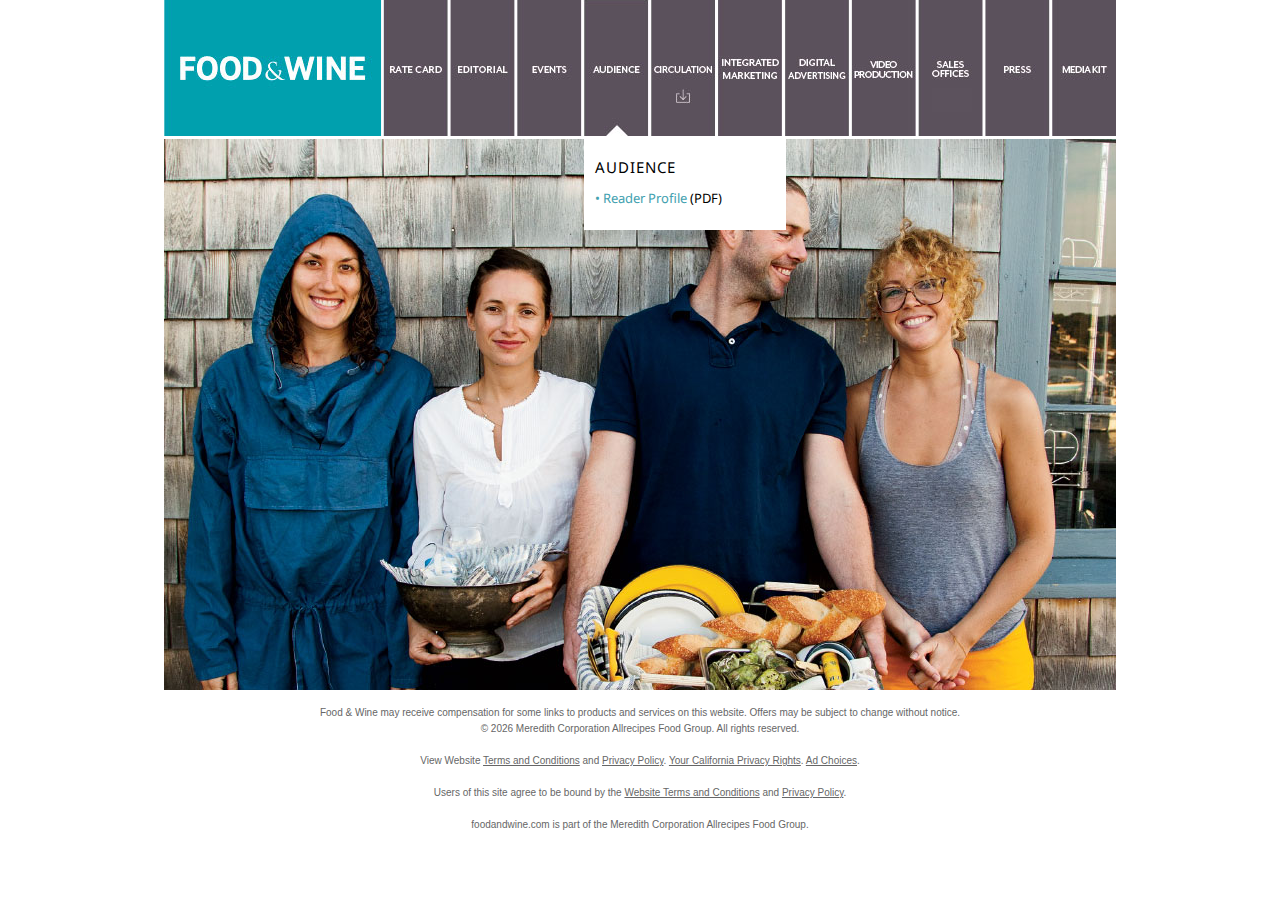
<file: audience.html>
<!doctype html>
<html>
<head>
<meta charset="UTF-8">
<title>Food & Wine Magazine Media Kit</title>
<link href="css/fwmediakit.css" rel="stylesheet" type="text/css">
<link rel="stylesheet" type="text/css" href="https://fonts.googleapis.com/css?family=Droid+Sans:400,700|Droid+Serif:400,400i,700">
</head>

<body>
<div id="container">
<div id="content">

<div id="topnav">
  <ul id="topnav">
    <li id="topnav-1"><a href="index.html" title="Home">Home</a></li>
    <li id="topnav-2"><a href="https://www.foodandwine.com/microsites/fwmediakit/downloads/fw-ratecard.pdf" title="Rate Card">Rate Card</a></li>
    <li id="topnav-3"><a href="editorial.html" title="Editorial">Editorial</a></li>
    <li id="topnav-4"><a href="events.html" title="Events">Events</a></li>
    <li id="topnav-5"><a href="audience.html" title="Audience" class="current">Audience</a></li>
    <li id="topnav-6"><a href="downloads/fw-circulation.pdf" title="Circulation" target="_blank">Circulation</a></li>
    <li id="topnav-7"><a href="integratedmarketing.html" title="Integrated Marketing">Integrated Marketing</a></li>
    <li id="topnav-8"><a href="digitaladvertising.html" title="Digital Advertising">Digital Advertising</a></li>
    <li id="topnav-9"><a href="videoproduction.html" title="Video Production">Video Production</a></li>
    <li id="topnav-10"><a href="contact.html" title="Sales Offices">Sales Offices</a></li>
    <li id="topnav-11"><a href="press.html" title="Press">Press</a></li>
    <li id="topnav-12"><a href="mediakit.html" title="Media Kit">Media Kit</a></li>
  </ul>
</div><!--/topnav-->

<div style="clear:both;"></div>

<div id="content-audience">
<div id="content-audience-box">
<p>AUDIENCE</p>
<!-- <a href="downloads/ipsos.pdf" target="_blank">&#8226; Affluent Survey</a> (PDF)<br> -->
<a href="downloads/mri-reader-profile.pdf" target="_blank">&#8226; Reader Profile</a> (PDF)<br>
</div><!--/content-audience-box-->
</div><!--/content-audience-->

<div id="footer" class="footer-tos">
<script language="javascript" type="text/javascript" src="footer.txt"></script>
</div><!--/footer-->

</div><!--/content-->
</div><!--/container-->

<!-- F&W GOOGLE ANALYTICS -->
<script>
  (function(i,s,o,g,r,a,m){i['GoogleAnalyticsObject']=r;i[r]=i[r]||function(){
  (i[r].q=i[r].q||[]).push(arguments)},i[r].l=1*new Date();a=s.createElement(o),
  m=s.getElementsByTagName(o)[0];a.async=1;a.src=g;m.parentNode.insertBefore(a,m)
  })(window,document,'script','//www.google-analytics.com/analytics.js','ga');

  ga('create', 'UA-3516775-2', 'foodandwine.com');
  ga('send', 'pageview');

</script>
<!-- F&W GOOGLE ANALYTICS -->

</body>
</html>
</file>
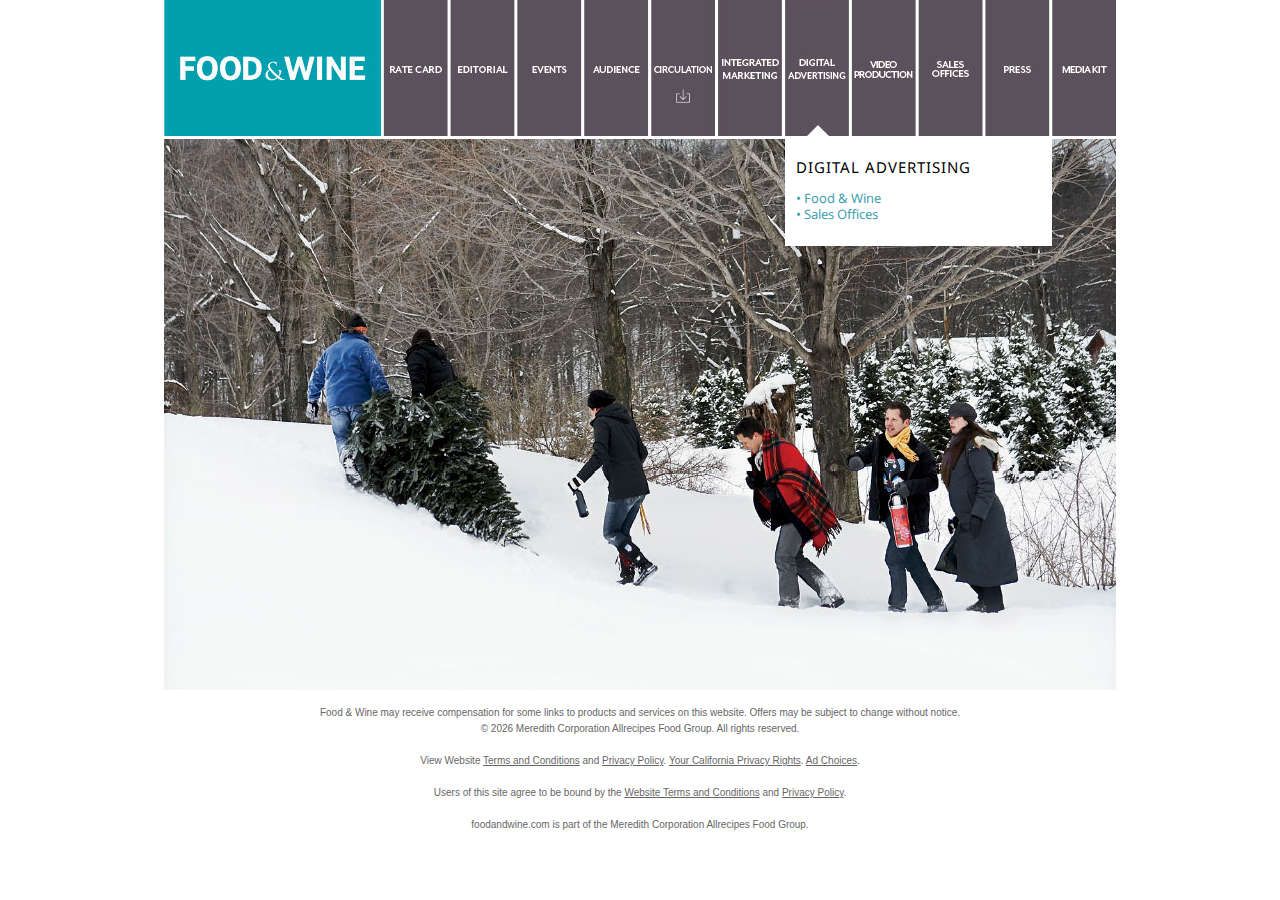
<file: digitaladvertising.html>
<!doctype html>
<html>
<head>
<meta charset="UTF-8">
<title>Food & Wine Magazine Media Kit</title>
<link href="css/fwmediakit.css" rel="stylesheet" type="text/css">
<link rel="stylesheet" type="text/css" href="https://fonts.googleapis.com/css?family=Droid+Sans:400,700|Droid+Serif:400,400i,700">
</head>

<body>
<div id="container">
<div id="content">

<div id="topnav">
  <ul id="topnav">
    <li id="topnav-1"><a href="index.html" title="Home">Home</a></li>
    <li id="topnav-2"><a href="https://www.foodandwine.com/microsites/fwmediakit/downloads/fw-ratecard.pdf" title="Rate Card">Rate Card</a></li>
    <li id="topnav-3"><a href="editorial.html" title="Editorial">Editorial</a></li>
    <li id="topnav-4"><a href="events.html" title="Events">Events</a></li>
    <li id="topnav-5"><a href="audience.html" title="Audience">Audience</a></li>
    <li id="topnav-6"><a href="downloads/fw-circulation.pdf" title="Circulation" target="_blank">Circulation</a></li>
    <li id="topnav-7"><a href="integratedmarketing.html" title="Integrated Marketing">Integrated Marketing</a></li>
    <li id="topnav-8"><a href="digitaladvertising.html" title="Digital Advertising" class="current">Digital Advertising</a></li>
    <li id="topnav-9"><a href="videoproduction.html" title="Video Production">Video Production</a></li>
    <li id="topnav-10"><a href="contact.html" title="Sales Offices">Sales Offices</a></li>
    <li id="topnav-11"><a href="press.html" title="Press">Press</a></li>
    <li id="topnav-12"><a href="mediakit.html" title="Media Kit">Media Kit</a></li>
  </ul>
</div><!--/topnav-->

<div style="clear:both;"></div>

<div id="content-digitaladvertising">
<div id="content-digitaladvertising-box">
<p>DIGITAL ADVERTISING</p>
<a href="http://www.foodandwine.com">&#8226; Food & Wine</a><br>
<a href="contact.html">&#8226; Sales Offices</a><br>
<!-- <a href="downloads/digital-fw.pdf" target="_blank">&#8226; FOOD & WINE Digital</a> (PDF)<br>
<a href="http://direct2time.timeinc.com/online/prop/amex/" target="_blank">&#8226; Digital Specs</a><br>
<a href="http://www.foodandwine.com/fwx" target="_blank">&#8226; FWx</a><br>
<a href="downloads/fwx.pdf" target="_blank">&#8226; FWx</a> (PDF)<br>
<a href="downloads/digital-editorial-newsletter-specs.pdf" target="_blank">&#8226; Editorial Newsletter Specs</a> (PDF)<br>
<a href="downloads/digital-dedicated-newsletter-specs.pdf" target="_blank">&#8226; Dedicated Newsletter Specs</a> (PDF)<br> -->
</div><!--/content-digitaladvertising-box-->
</div><!--/content-digitaladvertising-->

<div id="footer" class="footer-tos">
<script language="javascript" type="text/javascript" src="footer.txt"></script>
</div><!--/footer-->

</div><!--/content-->
</div><!--/container-->

<!-- F&W GOOGLE ANALYTICS -->
<script>
  (function(i,s,o,g,r,a,m){i['GoogleAnalyticsObject']=r;i[r]=i[r]||function(){
  (i[r].q=i[r].q||[]).push(arguments)},i[r].l=1*new Date();a=s.createElement(o),
  m=s.getElementsByTagName(o)[0];a.async=1;a.src=g;m.parentNode.insertBefore(a,m)
  })(window,document,'script','//www.google-analytics.com/analytics.js','ga');

  ga('create', 'UA-3516775-2', 'foodandwine.com');
  ga('send', 'pageview');

</script>
<!-- F&W GOOGLE ANALYTICS -->

</body>
</html>
</file>
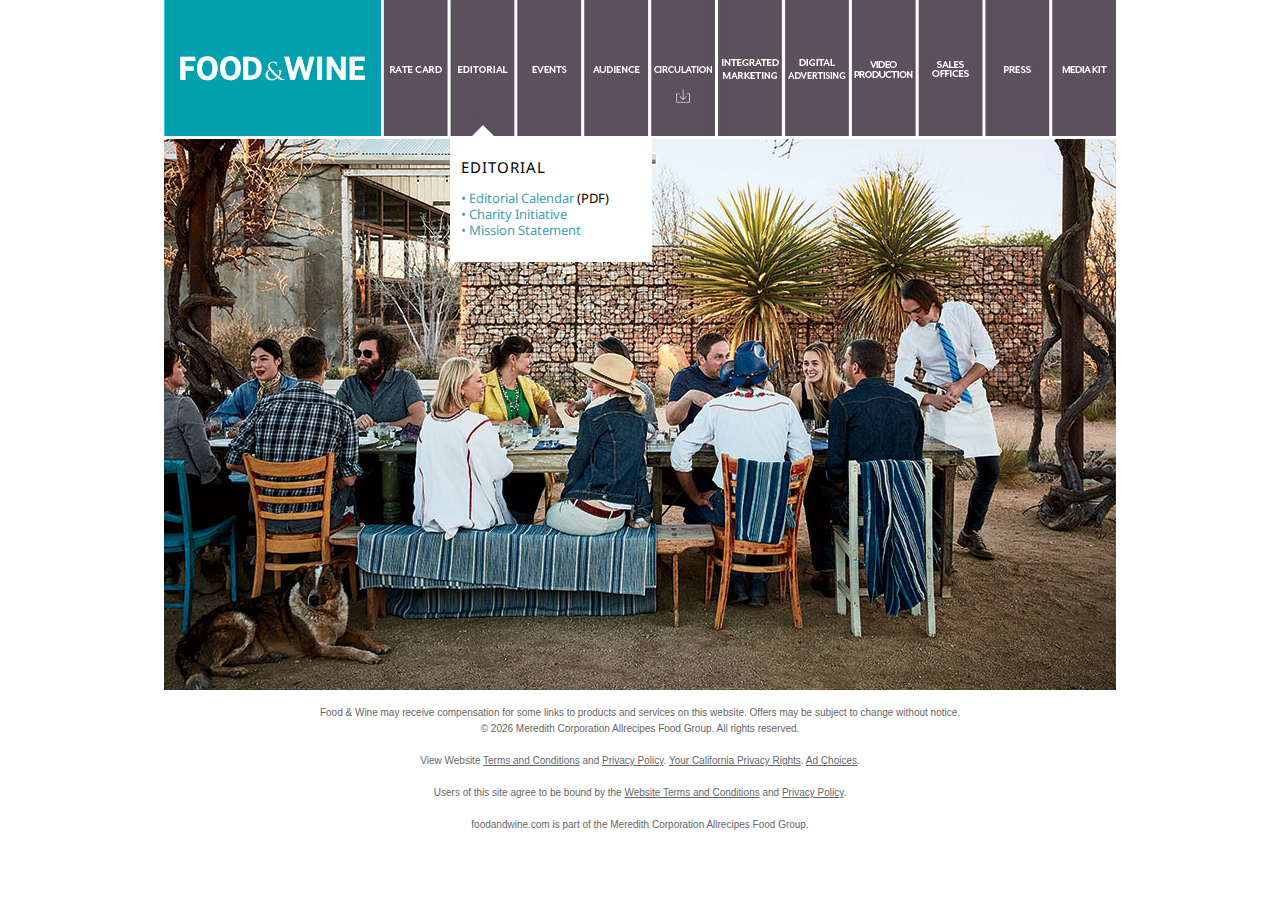
<file: editorial.html>
<!doctype html>
<html>
<head>
<meta charset="UTF-8">
<title>Food & Wine Magazine Media Kit</title>
<link href="css/fwmediakit.css" rel="stylesheet" type="text/css">
<link rel="stylesheet" type="text/css" href="https://fonts.googleapis.com/css?family=Droid+Sans:400,700|Droid+Serif:400,400i,700">
</head>

<body>
<div id="container">
<div id="content">

<div id="topnav">
  <ul id="topnav">
    <li id="topnav-1"><a href="index.html" title="Home">Home</a></li>
    <li id="topnav-2"><a href="https://www.foodandwine.com/microsites/fwmediakit/downloads/fw-ratecard.pdf" title="Rate Card">Rate Card</a></li>
    <li id="topnav-3"><a href="editorial.html" title="Editorial" class="current">Editorial</a></li>
    <li id="topnav-4"><a href="events.html" title="Events">Events</a></li>
    <li id="topnav-5"><a href="audience.html" title="Audience">Audience</a></li>
    <li id="topnav-6"><a href="downloads/fw-circulation.pdf" title="Circulation" target="_blank">Circulation</a></li>
    <li id="topnav-7"><a href="integratedmarketing.html" title="Integrated Marketing">Integrated Marketing</a></li>
    <li id="topnav-8"><a href="digitaladvertising.html" title="Digital Advertising">Digital Advertising</a></li>
    <li id="topnav-9"><a href="videoproduction.html" title="Video Production">Video Production</a></li>
    <li id="topnav-10"><a href="contact.html" title="Sales Offices">Sales Offices</a></li>
    <li id="topnav-11"><a href="press.html" title="Press">Press</a></li>
    <li id="topnav-12"><a href="mediakit.html" title="Media Kit">Media Kit</a></li>
  </ul>
</div><!--/topnav-->

<div style="clear:both;"></div>

<div id="content-editorial">
<div id="content-editorial-box" class="editorial">
<p>EDITORIAL</p>
<a href="downloads/editorial-calendar.pdf" target="_blank">&#8226; Editorial Calendar</a> (PDF)<br>
<!--<a href="downloads/editorial-profile.pdf" target="_blank">&#8226; Editorial Profile</a> (PDF)<br>-->
<a href="http://www.foodandwine.com/promo/events/aspen-classic/classic-charity" target="_blank">&#8226; Charity Initiative</a><br>
<a href="index.html">&#8226; Mission Statement</a><br>
</div><!--/content-editorial-box-->
</div><!--/content-editorial-->

<div id="footer" class="footer-tos">
<script language="javascript" type="text/javascript" src="footer.txt"></script>
</div><!--/footer-->

</div><!--/content-->
</div><!--/container-->

<!-- F&W GOOGLE ANALYTICS -->
<script>
  (function(i,s,o,g,r,a,m){i['GoogleAnalyticsObject']=r;i[r]=i[r]||function(){
  (i[r].q=i[r].q||[]).push(arguments)},i[r].l=1*new Date();a=s.createElement(o),
  m=s.getElementsByTagName(o)[0];a.async=1;a.src=g;m.parentNode.insertBefore(a,m)
  })(window,document,'script','//www.google-analytics.com/analytics.js','ga');

  ga('create', 'UA-3516775-2', 'foodandwine.com');
  ga('send', 'pageview');

</script>
<!-- F&W GOOGLE ANALYTICS -->

</body>
</html>
</file>
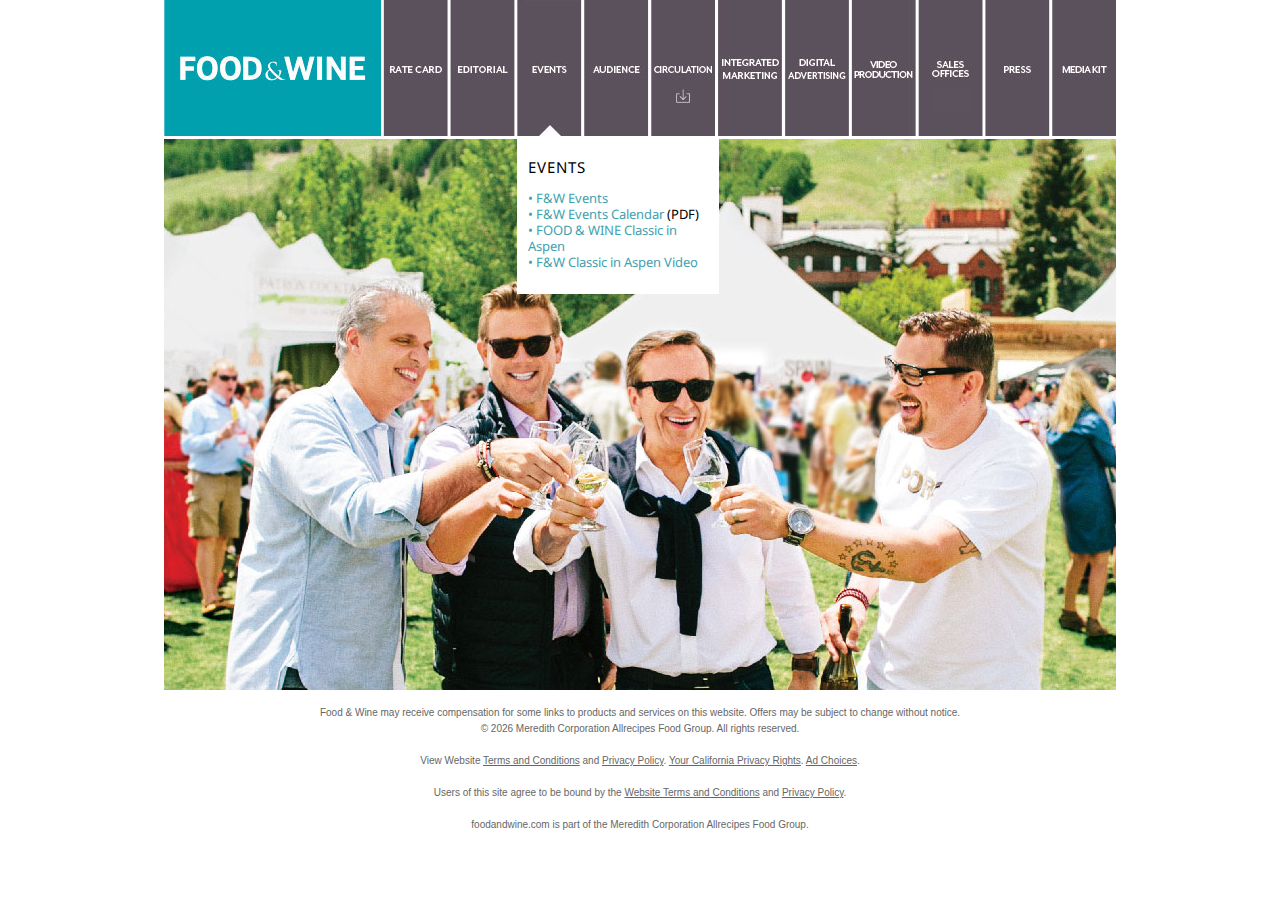
<file: events.html>
<!doctype html>
<html>
<head>
<meta charset="UTF-8">
<title>Food & Wine Magazine Media Kit</title>
<link href="css/fwmediakit.css" rel="stylesheet" type="text/css">
<link rel="stylesheet" type="text/css" href="https://fonts.googleapis.com/css?family=Droid+Sans:400,700|Droid+Serif:400,400i,700">
</head>

<body>
<div id="container">
<div id="content">

<div id="topnav">
  <ul id="topnav">
    <li id="topnav-1"><a href="index.html" title="Home">Home</a></li>
    <li id="topnav-2"><a href="https://www.foodandwine.com/microsites/fwmediakit/downloads/fw-ratecard.pdf" title="Rate Card">Rate Card</a></li>
    <li id="topnav-3"><a href="editorial.html" title="Editorial">Editorial</a></li>
    <li id="topnav-4"><a href="events.html" title="Events" class="current">Events</a></li>
    <li id="topnav-5"><a href="audience.html" title="Audience">Audience</a></li>
    <li id="topnav-6"><a href="downloads/fw-circulation.pdf" title="Circulation" target="_blank">Circulation</a></li>
    <li id="topnav-7"><a href="integratedmarketing.html" title="Integrated Marketing">Integrated Marketing</a></li>
    <li id="topnav-8"><a href="digitaladvertising.html" title="Digital Advertising">Digital Advertising</a></li>
    <li id="topnav-9"><a href="videoproduction.html" title="Video Production">Video Production</a></li>
    <li id="topnav-10"><a href="contact.html" title="Sales Offices">Sales Offices</a></li>
    <li id="topnav-11"><a href="press.html" title="Press">Press</a></li>
    <li id="topnav-12"><a href="mediakit.html" title="Media Kit">Media Kit</a></li>
  </ul>
</div><!--/topnav-->

<div style="clear:both;"></div>

<div id="content-events">
<div id="content-events-box">
<p>EVENTS</p>
<a href="http://www.foodandwine.com/promo/events" target="_blank">&#8226; F&W Events</a><br>
<a href="downloads/events-calendar.pdf" target="_blank">&#8226; F&W Events Calendar</a> (PDF)<br>
<a href="http://www.foodandwine.com/classic" target="_blank">&#8226; FOOD & WINE Classic in Aspen</a><br>
<a href="https://www.youtube.com/watch?v=dRG6ZavVngQ&feature=youtu.be" target="_blank">&#8226; F&amp;W Classic in Aspen Video</a><br>
</div><!--/content-events-box-->
</div><!--/content-events-->

<div id="footer" class="footer-tos">
<script language="javascript" type="text/javascript" src="footer.txt"></script>
</div><!--/footer-->

</div><!--/content-->
</div><!--/container-->

<!-- F&W GOOGLE ANALYTICS -->
<script>
  (function(i,s,o,g,r,a,m){i['GoogleAnalyticsObject']=r;i[r]=i[r]||function(){
  (i[r].q=i[r].q||[]).push(arguments)},i[r].l=1*new Date();a=s.createElement(o),
  m=s.getElementsByTagName(o)[0];a.async=1;a.src=g;m.parentNode.insertBefore(a,m)
  })(window,document,'script','//www.google-analytics.com/analytics.js','ga');

  ga('create', 'UA-3516775-2', 'foodandwine.com');
  ga('send', 'pageview');

</script>
<!-- F&W GOOGLE ANALYTICS -->

</body>
</html>
</file>
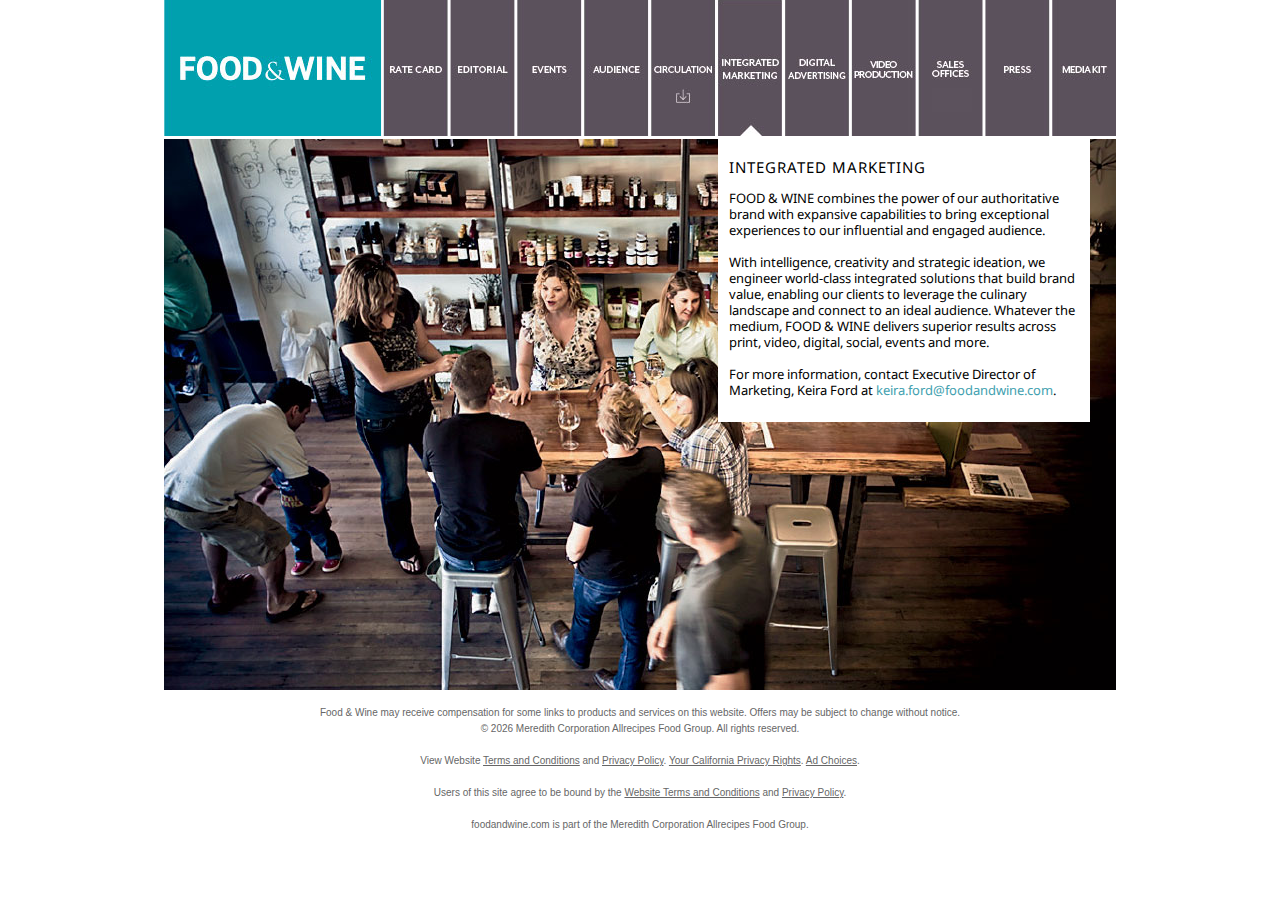
<file: integratedmarketing.html>
<!doctype html>
<html>
<head>
<meta charset="UTF-8">
<title>Food & Wine Magazine Media Kit</title>
<link href="css/fwmediakit.css" rel="stylesheet" type="text/css">
<link rel="stylesheet" type="text/css" href="https://fonts.googleapis.com/css?family=Droid+Sans:400,700|Droid+Serif:400,400i,700">
</head>

<body>
<div id="container">
<div id="content">

<div id="topnav">
  <ul id="topnav">
    <li id="topnav-1"><a href="index.html" title="Home">Home</a></li>
    <li id="topnav-2"><a href="https://www.foodandwine.com/microsites/fwmediakit/downloads/fw-ratecard.pdf" title="Rate Card">Rate Card</a></li>
    <li id="topnav-3"><a href="editorial.html" title="Editorial">Editorial</a></li>
    <li id="topnav-4"><a href="events.html" title="Events">Events</a></li>
    <li id="topnav-5"><a href="audience.html" title="Audience">Audience</a></li>
    <li id="topnav-6"><a href="downloads/fw-circulation.pdf" title="Circulation" target="_blank">Circulation</a></li>
    <li id="topnav-7"><a href="integratedmarketing.html" title="Integrated Marketing" class="current">Integrated Marketing</a></li>
    <li id="topnav-8"><a href="digitaladvertising.html" title="Digital Advertising">Digital Advertising</a></li>
    <li id="topnav-9"><a href="videoproduction.html" title="Video Production">Video Production</a></li>
    <li id="topnav-10"><a href="contact.html" title="Sales Offices">Sales Offices</a></li>
    <li id="topnav-11"><a href="press.html" title="Press">Press</a></li>
    <li id="topnav-12"><a href="mediakit.html" title="Media Kit">Media Kit</a></li>
  </ul>
</div><!--/topnav-->

<div style="clear:both;"></div>

<div id="content-integratedmarketing">
<div id="content-integratedmarketing-box">
<p>INTEGRATED MARKETING</p>
FOOD & WINE combines the power of our authoritative brand with expansive capabilities to bring exceptional experiences to our influential and engaged audience.
<br><br>
With intelligence, creativity and strategic ideation, we engineer world-class integrated solutions that build brand value, enabling our clients to leverage the culinary landscape and connect to an ideal audience. Whatever the medium, FOOD & WINE delivers superior results across print, video, digital, social, events and more.
<br><br>
For more information, contact Executive Director of Marketing, Keira Ford at <a href="mailto:keira.ford@foodandwine.com" target="_blank">keira.ford@foodandwine.com</a>. </div><!--/content-integratedmarketing-box-->
</div><!--/content-integratedmarketing-->

<div id="footer" class="footer-tos">
<script language="javascript" type="text/javascript" src="footer.txt"></script>
</div><!--/footer-->

</div><!--/content-->
</div><!--/container-->

<!-- F&W GOOGLE ANALYTICS -->
<script>
  (function(i,s,o,g,r,a,m){i['GoogleAnalyticsObject']=r;i[r]=i[r]||function(){
  (i[r].q=i[r].q||[]).push(arguments)},i[r].l=1*new Date();a=s.createElement(o),
  m=s.getElementsByTagName(o)[0];a.async=1;a.src=g;m.parentNode.insertBefore(a,m)
  })(window,document,'script','//www.google-analytics.com/analytics.js','ga');

  ga('create', 'UA-3516775-2', 'foodandwine.com');
  ga('send', 'pageview');

</script>
<!-- F&W GOOGLE ANALYTICS -->

</body>
</html>
</file>
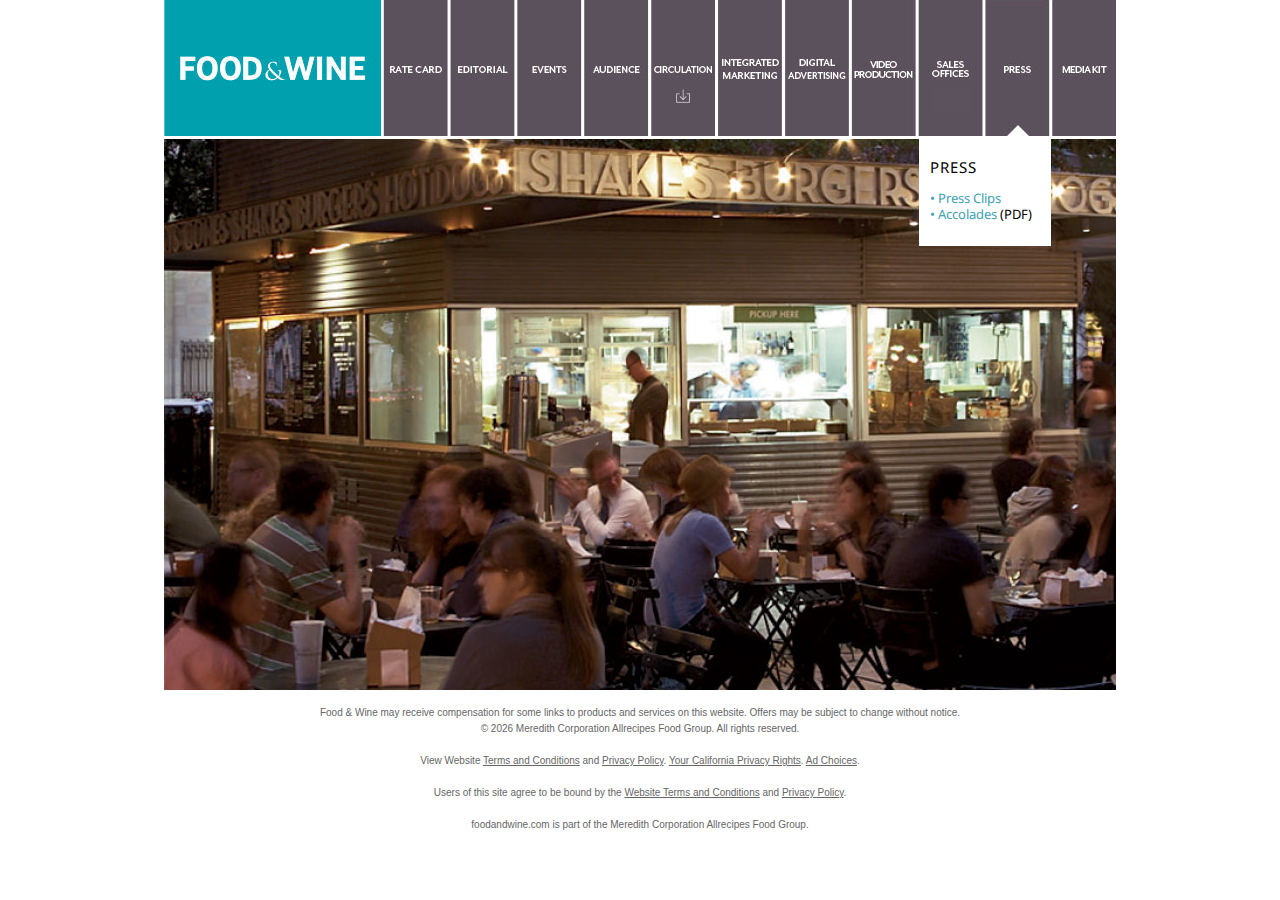
<file: press.html>
<!doctype html>
<html>
<head>
<meta charset="UTF-8">
<title>Food & Wine Magazine Media Kit</title>
<link href="css/fwmediakit.css" rel="stylesheet" type="text/css">
<link rel="stylesheet" type="text/css" href="https://fonts.googleapis.com/css?family=Droid+Sans:400,700|Droid+Serif:400,400i,700">
</head>

<body>
<div id="container">
<div id="content">

<div id="topnav">
  <ul id="topnav">
    <li id="topnav-1"><a href="index.html" title="Home">Home</a></li>
    <li id="topnav-2"><a href="https://www.foodandwine.com/microsites/fwmediakit/downloads/fw-ratecard.pdf" title="Rate Card">Rate Card</a></li>
    <li id="topnav-3"><a href="editorial.html" title="Editorial">Editorial</a></li>
    <li id="topnav-4"><a href="events.html" title="Events">Events</a></li>
    <li id="topnav-5"><a href="audience.html" title="Audience">Audience</a></li>
    <li id="topnav-6"><a href="downloads/fw-circulation.pdf" title="Circulation" target="_blank">Circulation</a></li>
    <li id="topnav-7"><a href="integratedmarketing.html" title="Integrated Marketing">Integrated Marketing</a></li>
    <li id="topnav-8"><a href="digitaladvertising.html" title="Digital Advertising">Digital Advertising</a></li>
    <li id="topnav-9"><a href="videoproduction.html" title="Video Production">Video Production</a></li>
    <li id="topnav-10"><a href="contact.html" title="Sales Offices">Sales Offices</a></li>
    <li id="topnav-11"><a href="press.html" title="Press" class="current">Press</a></li>
    <li id="topnav-12"><a href="mediakit.html" title="Media Kit">Media Kit</a></li>
  </ul>
</div><!--/topnav-->

<div style="clear:both;"></div>

<div id="content-press">
<div id="content-press-box">
<p>PRESS</p>
<a href="pressclips.html">&#8226; Press Clips</a><br>
<a href="downloads/press-accolades.pdf" target="_blank">&#8226; Accolades</a> (PDF)<br>
</div><!--/content-press-box-->
</div><!--/content-press-->

<div id="footer" class="footer-tos">
<script language="javascript" type="text/javascript" src="footer.txt"></script>
</div><!--/footer-->

</div><!--/content-->
</div><!--/container-->

<!-- F&W GOOGLE ANALYTICS -->
<script>
  (function(i,s,o,g,r,a,m){i['GoogleAnalyticsObject']=r;i[r]=i[r]||function(){
  (i[r].q=i[r].q||[]).push(arguments)},i[r].l=1*new Date();a=s.createElement(o),
  m=s.getElementsByTagName(o)[0];a.async=1;a.src=g;m.parentNode.insertBefore(a,m)
  })(window,document,'script','//www.google-analytics.com/analytics.js','ga');

  ga('create', 'UA-3516775-2', 'foodandwine.com');
  ga('send', 'pageview');

</script>
<!-- F&W GOOGLE ANALYTICS -->

</body>
</html>
</file>
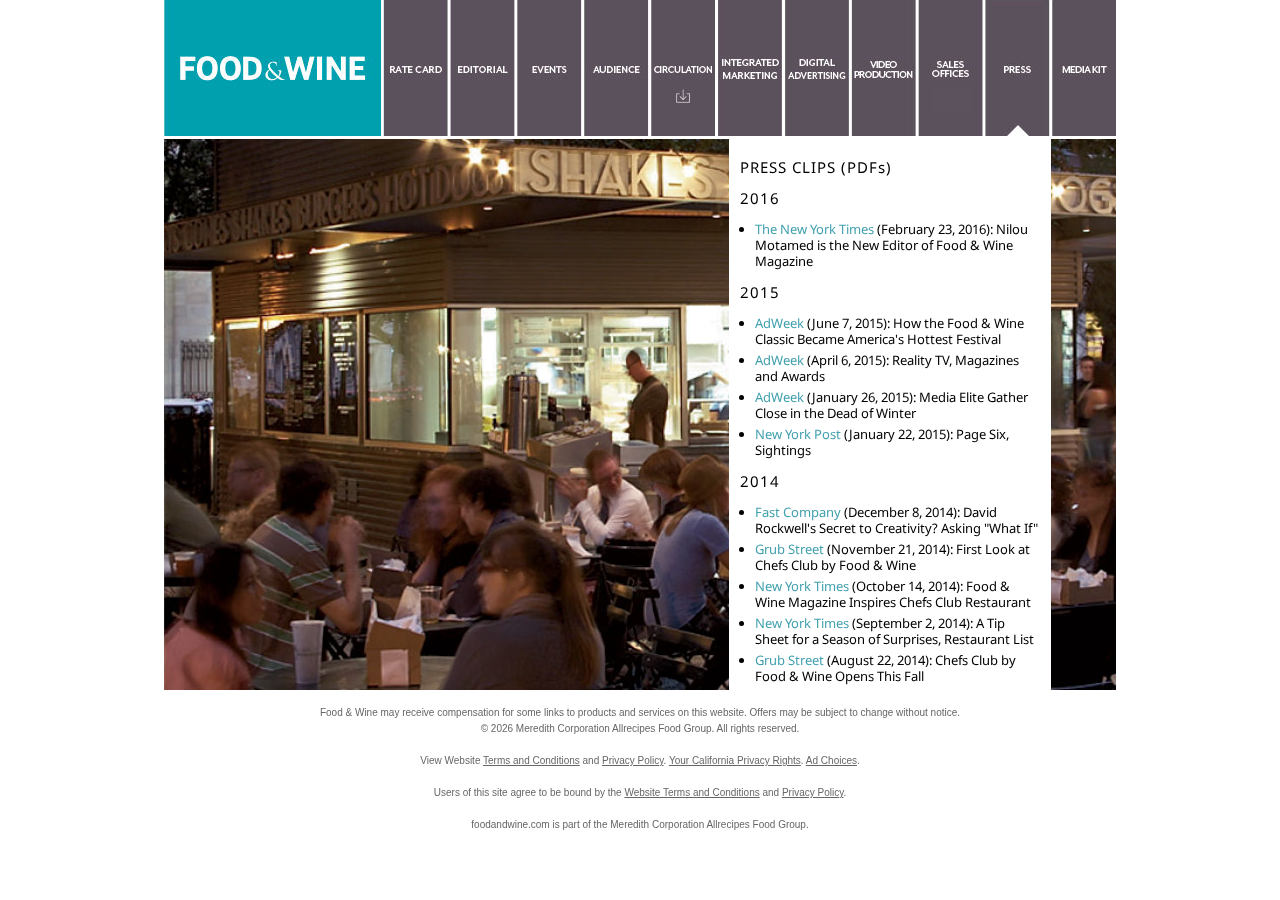
<file: pressclips.html>
<!doctype html>
<html>
<head>
<meta charset="UTF-8">
<title>Food & Wine Magazine Media Kit</title>
<link href="css/fwmediakit.css" rel="stylesheet" type="text/css">
<link rel="stylesheet" type="text/css" href="https://fonts.googleapis.com/css?family=Droid+Sans:400,700|Droid+Serif:400,400i,700">
</head>

<body>
<div id="container">
<div id="content">

<div id="topnav">
  <ul id="topnav">
    <li id="topnav-1"><a href="index.html" title="Home">Home</a></li>
    <li id="topnav-2"><a href="https://www.foodandwine.com/microsites/fwmediakit/downloads/fw-ratecard.pdf" title="Rate Card">Rate Card</a></li>
    <li id="topnav-3"><a href="editorial.html" title="Editorial">Editorial</a></li>
    <li id="topnav-4"><a href="events.html" title="Events">Events</a></li>
    <li id="topnav-5"><a href="audience.html" title="Audience">Audience</a></li>
    <li id="topnav-6"><a href="downloads/fw-circulation.pdf" title="Circulation" target="_blank">Circulation</a></li>
    <li id="topnav-7"><a href="integratedmarketing.html" title="Integrated Marketing">Integrated Marketing</a></li>
    <li id="topnav-8"><a href="digitaladvertising.html" title="Digital Advertising">Digital Advertising</a></li>
    <li id="topnav-9"><a href="videoproduction.html" title="Video Production">Video Production</a></li>
    <li id="topnav-10"><a href="contact.html" title="Sales Offices">Sales Offices</a></li>
    <li id="topnav-11"><a href="press.html" title="Press" class="current">Press</a></li>
    <li id="topnav-12"><a href="mediakit.html" title="Media Kit">Media Kit</a></li>
  </ul>
</div><!--/topnav-->

<div style="clear:both;"></div>

<div id="content-pressclips">
<div id="content-pressclips-box">
  <p>PRESS CLIPS (PDFs)</p>

  <p>2016</p>
  <ul>
    <li><a href="downloads/pressclips/nyt2016.pdf" target="_blank">The New York Times</a> (February 23, 2016): Nilou Motamed is the New Editor of Food &amp; Wine Magazine</li>
  </ul>
  <p>2015</p>
  <ul>
    <li><a href="downloads/pressclips/adweek_06.07.15.pdf" target="_blank">AdWeek</a> (June 7, 2015): How the Food & Wine Classic Became America's Hottest Festival</li>
    <li><a href="downloads/pressclips/adweek_04.06.15.pdf" target="_blank">AdWeek</a> (April 6, 2015): Reality TV, Magazines and Awards</li>
    <li><a href="downloads/pressclips/adweek_01.26.15.pdf" target="_blank">AdWeek</a> (January 26, 2015): Media Elite Gather Close in the Dead of Winter</li>
    <li><a href="downloads/pressclips/NYP_01.22.15.pdf" target="_blank">New York Post</a> (January 22, 2015): Page Six, Sightings</li>
  </ul>

  <p>2014</p>
  <ul>
    <li><a href="downloads/pressclips/fc_12.08.14.pdf" target="_blank">Fast Company</a> (December 8, 2014): David Rockwell's Secret to Creativity? Asking "What If"</li>
    <li><a href="downloads/pressclips/grub-street-2014-11-21.pdf" target="_blank">Grub Street</a> (November 21, 2014): First Look at Chefs Club by Food & Wine</li>
    <li><a href="downloads/pressclips/NYT_10.14.14.pdf" target="_blank">New York Times</a> (October 14, 2014): Food & Wine Magazine Inspires Chefs Club Restaurant</li>
    <li><a href="downloads/pressclips/NYT_09.02.14.pdf" target="_blank">New York Times</a> (September 2, 2014): A Tip Sheet for a Season of Surprises, Restaurant List</li>
    <li><a href="downloads/pressclips/Grub-Street-2014-08-22.pdf" target="_blank">Grub Street</a> (August 22, 2014): Chefs Club by Food & Wine Opens This Fall</li>
    <li><a href="http://www.minonline.com/frontlines/businesscasual/Food-and-Wine-Classic-2014_24415.html" target="_blank">Min</a> (July 21, 2014): Food & Wine Classic 2014</li>
    <li><a href="downloads/pressclips/Adweek_July13.pdf" target="_blank">AdWeek</a> (July 13, 2014): Food & Wine, Fortune Name the Most Innovative Women in Food</li>
    <li><a href="http://www.harpersbazaar.com/culture/travel-dining/aspen-travel-guide" target="_blank">Harper's Bazaar</a> (July 11, 2014): A Postcard from Aspen in the Summer</li>
    <li><a href="downloads/pressclips/NYT_7_6.pdf" target="_blank">The New York Times</a> (July 6, 2014): Ad Pages, July 2014</li>
    <li><a href="downloads/pressclips/BostonGlobe_5.21.pdf" target="_blank">The Boston Globe</a> (May 20, 2014): Top Chef Starts Visit the Revere Hotel to See "Chef"</li>
    <li><a href="downloads/pressclips/Adweek_Jan05.pdf" target="_blank">AdWeek</a> (January 5, 2014): FOOD & WINE Strengthens Ties to Celeb Chefs</li>
  </ul>

  <p>2013</p>
  <ul>
    <li><a href="downloads/pressclips/Forbes_12.09.2013.pdf" target="_blank">Forbes</a> (December 9, 2013): Best Foodie Gift Ever: Aspen Food & Wine Classic 2014</li>
    <li><a href="downloads/pressclips/Sky_CabinPressure_11.2013.pdf" target="_blank">Delta</a> (November 2013): Behind the Scenes-Cabin Pressure Cook-off</li>
    <li><a href="downloads/pressclips/NYT_11-04-13.pdf" target="_blank">The New York Times</a> (November 3, 2013): Ad pages, November 2013</li>
    <li><a href="downloads/pressclips/WWD_082913.pdf" target="_blank">Women's Wear Daily</a> (August 29, 2013): Fashion Scoops</li>
    <li><a href="downloads/pressclips/Grub-Street-2013-08-09.pdf">Grub Street</a> (August 9, 2013): Food & Wine’s Kate Krader Eats Fake Cronuts With Questlove</li>
    <li><a href="downloads/pressclips/Aspen_Sojourner_Midsummer_2013.pdf" target="_blank">Aspen Sojourner</a> (Midsummer/ Fall 2013): People & Places</li>
    <li><a href="downloads/pressclips/NYT_07.23.12.pdf" target="_blank">The New York Times</a> (July 22, 2013): A Cook-Off Among Chefs to Join Delta’s Kitchen</li>
    <li><a href="downloads/pressclips/Nashville_7.19.13.pdf" target="_blank">Music City Eats Nashville</a>  (July 19, 2013): Food Festival 101 with Christina Grdovic</li>
    <li><a href="downloads/pressclips/NYT_07.15.13.pdf" target="_blank">The New York Times</a> (July 15, 2013): Ad pages, July 2013</li>
    <li><a href="downloads/pressclips/Adage_7.8.pdf" target="_blank">Advertising Age</a> (July 8, 2013): Food & Wine Classic</li>
    <li><a href="downloads/pressclips/Aspen_Summer.pdf" target="_blank">Aspen Magazine</a> (Midsummer 2013): Aspen Social</li>
    <li><a href="downloads/pressclips/People_03-18-13.pdf" target="_blank">People</a> (March 18, 2013): Top Chef, Where Are They Now?	</li>
    <li><a href="downloads/pressclips/NYM_03.11.13.pdf" target="_blank">New York Magazine</a> (March 11, 2013): Screening of a Place at The Table Hosted by Cinema Society and Food & Wine</li>
    <li><a href="downloads/pressclips/Adweek_02.20.13.pdf" target="_blank">AdWeek</a> (February 20, 2013): Mario Batali to Guest Edit April Issue of Food & Wine</li>
    <li><a href="downloads/pressclips/TDM_01-15-13.pdf" target="_blank">The Daily Meal</a> (January 15,2013): America's 50 Most Powerful People in Food 2013</li>
    <li><a href="downloads/pressclips/People_01-11-13.pdf" target="_blank">People</a> (January 11, 2013): What's Got Tom Colicchio and Gail Simmons Spinning Out of Control?</li>
  </ul>

  <p>2012</p>

  <ul>
    <li><a href="downloads/pressclips/Brown_09.01.12.pdf" target="_blank">Brown Alumni Magazine</a> (September/October 2012): First Lady of Food</li>
    <li><a href="downloads/pressclips/WSJ_9.20.12.pdf" target="_blank">Wall Street Journal</a> (September 20, 2012): Style & Trends</li>
    <li><a href="downloads/pressclips/NYT_07.23.12.pdf" target="_blank">The New York Times</a> (July 23,2012): Ad pages, July 2012</li>
    <li><a href="downloads/pressclips/NYT_06.11.12.pdf" target="_blank">New York Times</a> (June 11, 2012): A Backstage Pass to a High-End Food Festival</li>
    <li><a href="downloads/pressclips/AM_Sum_2012_Gail.pdf" target="_blank">Aspen Magazine</a> (Summer 2012): Aspen Gail-Style</li>
    <li><a href="downloads/pressclips/PBDN_3_26_12.pdf" target="_blank">Palm Beach Daily News</a> (March 26, 2012): Food & Wine Editor Earns James Beard Honors</li>
    <li><a href="downloads/pressclips/NYT_03.01.12.pdf" target="_blank">The New York Times</a> (March 1, 2012): 36 Hours: Austin, Texas</li>
  </ul>


<!--
<p>2011 - 2006</p>
<ul>
<li><a href="downloads/pressclips/" target="_blank">content</a> content</li>
</ul> -->
</div><!--/content-pressclips-box-->
</div><!--/content-pressclips-->

<div id="footer" class="footer-tos">
<script language="javascript" type="text/javascript" src="footer.txt"></script>
</div><!--/footer-->

</div><!--/content-->
</div><!--/container-->

<!-- F&W GOOGLE ANALYTICS -->
<script>
  (function(i,s,o,g,r,a,m){i['GoogleAnalyticsObject']=r;i[r]=i[r]||function(){
  (i[r].q=i[r].q||[]).push(arguments)},i[r].l=1*new Date();a=s.createElement(o),
  m=s.getElementsByTagName(o)[0];a.async=1;a.src=g;m.parentNode.insertBefore(a,m)
  })(window,document,'script','//www.google-analytics.com/analytics.js','ga');

  ga('create', 'UA-3516775-2', 'foodandwine.com');
  ga('send', 'pageview');

</script>
<!-- F&W GOOGLE ANALYTICS -->

</body>
</html>
</file>
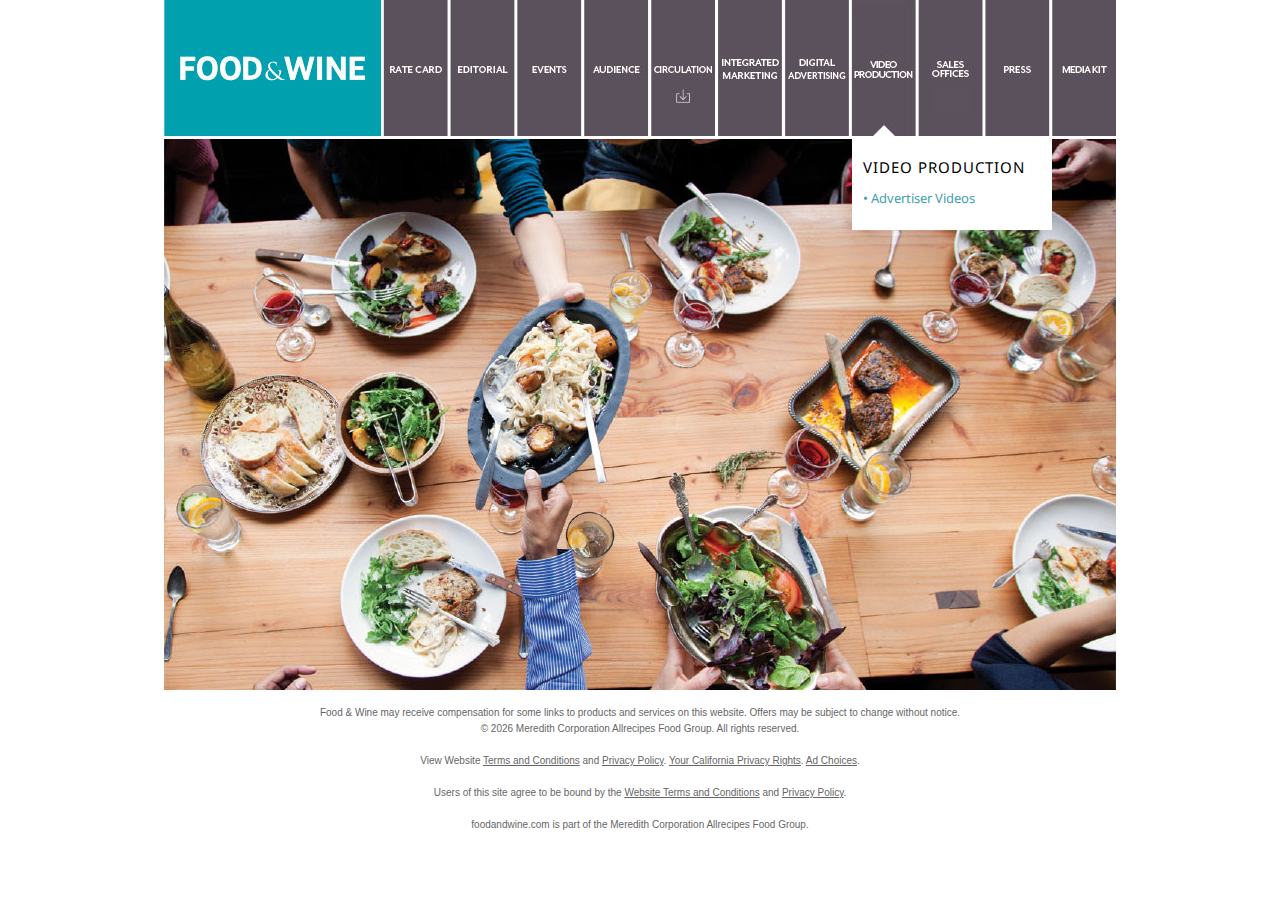
<file: videoproduction.html>
<!doctype html>
<html>
<head>
<meta charset="UTF-8">
<title>Food & Wine Magazine Media Kit</title>
<link href="css/fwmediakit.css" rel="stylesheet" type="text/css">
<link rel="stylesheet" type="text/css" href="https://fonts.googleapis.com/css?family=Droid+Sans:400,700|Droid+Serif:400,400i,700">
</head>

<body>
<div id="container">
<div id="content">

<div id="topnav">
  <ul id="topnav">
    <li id="topnav-1"><a href="index.html" title="Home">Home</a></li>
    <li id="topnav-2"><a href="https://www.foodandwine.com/microsites/fwmediakit/downloads/fw-ratecard.pdf" title="Rate Card">Rate Card</a></li>
    <li id="topnav-3"><a href="editorial.html" title="Editorial">Editorial</a></li>
    <li id="topnav-4"><a href="events.html" title="Events">Events</a></li>
    <li id="topnav-5"><a href="audience.html" title="Audience">Audience</a></li>
    <li id="topnav-6"><a href="downloads/fw-circulation.pdf" title="Circulation" target="_blank">Circulation</a></li>
    <li id="topnav-7"><a href="integratedmarketing.html" title="Integrated Marketing">Integrated Marketing</a></li>
    <li id="topnav-8"><a href="digitaladvertising.html" title="Digital Advertising">Digital Advertising</a></li>
    <li id="topnav-9"><a href="videoproduction.html" title="Video Production" class="current">Video Production</a></li>
    <li id="topnav-10"><a href="contact.html" title="Sales Offices">Sales Offices</a></li>
    <li id="topnav-11"><a href="press.html" title="Press">Press</a></li>
    <li id="topnav-12"><a href="mediakit.html" title="Media Kit">Media Kit</a></li>
  </ul>
</div><!--/topnav-->

<div style="clear:both;"></div>

<div id="content-sellsheets">
<div id="content-sellsheets-box">
<p>VIDEO PRODUCTION</p>
<a href="http://www.foodandwine.com/video" target="_blank">&#8226; Advertiser Videos</a><br>
</div><!--/content-sellsheets-box-->
</div><!--/content-sellsheets-->

<div id="footer" class="footer-tos">
<script language="javascript" type="text/javascript" src="footer.txt"></script>
</div><!--/footer-->

</div><!--/content-->
</div><!--/container-->

<!-- F&W GOOGLE ANALYTICS -->
<script>
  (function(i,s,o,g,r,a,m){i['GoogleAnalyticsObject']=r;i[r]=i[r]||function(){
  (i[r].q=i[r].q||[]).push(arguments)},i[r].l=1*new Date();a=s.createElement(o),
  m=s.getElementsByTagName(o)[0];a.async=1;a.src=g;m.parentNode.insertBefore(a,m)
  })(window,document,'script','//www.google-analytics.com/analytics.js','ga');

  ga('create', 'UA-3516775-2', 'foodandwine.com');
  ga('send', 'pageview');

</script>
<!-- F&W GOOGLE ANALYTICS -->

</body>
</html>
</file>
<file: css/fwmediakit.css>
/* =STYLESHEET FOR TL CHECK-IN 2012 */

/* =GENERAL=========================================== */

body {font-family: "Droid Sans",sans-serif; font-size:13px; line-height:16px; margin: 0; padding:0; color:#000; }



/* =LINKS=========================================== */
/* Defaults */
a:link {color: #42a1af; text-decoration: none; outline:none;}
a:visited {color: #42a1af; text-decoration: none; outline:none;}
a:hover {color: #42a1af; text-decoration: underline; outline:none;}
a:active {color: #42a1af; text-decoration: none; outline:none;}
p { font-size:15px; letter-spacing:1px; }

/* =TYPOGRAPHY=========================================== */
.text10 { font-size: 10px; line-height: 15px; }

.home { font-family: "Droid Sans",sans-serif; font-size: 13px; line-height: 14px; color:#fff; }

.footer-tos { font-family:Arial; font-size: 10px; color: #666; }
.footer-tos a:link {color: #666; text-decoration: underline; outline:none;}
.footer-tos a:visited {color: #666; text-decoration: underline; outline:none;}
.footer-tos a:hover {color: #666; text-decoration: none; outline:none;}
.footer-tos a:active {color: #666; text-decoration: underline; outline:none;}

/* =LAYOUT DIVS=========================================== */
#container { width:952px; margin: 0 auto; padding: 0;}

/* =CONTENT=========================================== */
#content { width:952px; margin: 0 auto; }
#content-topnav { width: 952px; height:136px; margin:0; }

#content-home { width: 952px; height:551px; background:url(../images/bg-home.jpg) no-repeat 0 0; }
#content-home-box { width: 220px; background-color: #00a0af; margin: 0 0 0 63px; padding: 24px 11px 24px 11px; }

#content-ratecard { width: 952px; height:551px; background:url(../images/bg-ratecard.jpg) no-repeat 0 0; }
#content-ratecard-box { width: 180px; background-color: #fff; margin: 0 0 0 219px; padding: 5px 11px 24px 11px; }

#content-editorial { width: 952px; height:551px; background:url(../images/bg-editorial.jpg) no-repeat 0 0; }
#content-editorial-box { width: 180px; background-color: #fff; margin: 0 0 0 286px; padding: 5px 11px 24px 11px; }

#content-events { width: 952px; height:551px; background:url(../images/bg-events.jpg) no-repeat 0 0; }
#content-events-box { width: 180px; background-color: #fff; margin: 0 0 0 353px; padding: 5px 11px 24px 11px; }
#content-events-video { width: 900px; height: 506px; padding:20px 0 0 20px;}

#content-audience { width: 952px; height:551px; background:url(../images/bg-audience.jpg) no-repeat 0 0; }
#content-audience-box { width: 180px; background-color: #fff; margin: 0 0 0 420px; padding: 5px 11px 24px 11px; }

#content-integratedmarketing { width: 952px; height:551px; background:url(../images/bg-integratedmarketing.jpg) no-repeat 0 0; }
#content-integratedmarketing-box { width: 350px; background-color: #fff; margin: 0 0 0 554px; padding: 5px 11px 24px 11px; }

#content-digitaladvertising { width: 952px; height:551px; background:url(../images/bg-digitaladvertising.jpg) no-repeat 0 0; }
#content-digitaladvertising-box { width: 245px; background-color: #fff; margin: 0 0 0 621px; padding: 5px 11px 24px 11px; }

#content-sellsheets { width: 952px; height:551px; background:url(../images/bg-sellsheets.jpg) no-repeat 0 0; }
#content-sellsheets-box { width: 178px; background-color: #fff; margin: 0 0 0 688px; padding: 5px 11px 24px 11px; }

#content-press { width: 952px; height:551px; background:url(../images/bg-press.jpg) no-repeat 0 0; }
#content-press-box { width: 110px; background-color: #fff; margin: 0 0 0 755px; padding: 5px 11px 24px 11px; }

#content-pressclips { width: 952px; height:551px; background:url(../images/bg-press.jpg) no-repeat 0 0; }
#content-pressclips-box { width: 300px; height:522px; background-color: #fff; margin: 0 0 0 565px; padding: 5px 11px 24px 11px; overflow:scroll; }
#content-pressclips ul { padding-left:15px; }
#content-pressclips li { margin-bottom: 5px; }

#content-mediakit { width: 952px; height:551px; background:url(../images/bg-mediakit.jpg) no-repeat 0 0; }
#content-mediakit-box { width: 250px; background-color: #fff; margin: 0 0 0 679px; padding: 5px 11px 24px 11px; }

#content-contact { width: 951px; height:551px; border: 1px solid #eee; }
#content-contact-box { padding: 50px; }
#content-contact-box h2 { font-size: 36px; }
#content-contact-box h5 { alignment-baseline: baseline; color: #000000; font-family: Helvetica, Arial, sans-serif; font-size: 16px; font-weight: bold; line-height: 20px; margin-bottom: .5em; margin-top: .5em; background-color: #d7d7d7; padding: 6px 4px 4px 4px; width: 400px; }

#footer { width:952px; margin:0 auto; text-align:center; margin:15px 0 15px 0; }


.privacy-info-popup-holder {position: relative;margin-top:15px;}
.privacy-info-popup-holder a {color:#242323;}
.privacy-info-popup-holder .privacy-info-popup {bottom: 0; display: none; left: 20px; padding-bottom: 15px; position: absolute; width: 260px;}
.privacy-info-popup-holder .privacy-info-popup .privacy-info-popup-text {background-color: #D10604; color: white; padding: 5px 5px 8px; border-radius:5px 5px;}
.privacy-info-popup-holder .privacy-info-popup .privacy-info-popup-text a {color: blue !important;}



/* =TOP NAVIGATION=========================================== */

ul#topnav {
width:954px;
list-style:none;
height:136px;
margin-top: 0px;
margin-left: 0px;
margin-bottom: 3px;
padding-left: 0em;
}
ul#topnav li {
display:inline;
}

ul#topnav li a {
height:136px;
float:left;
text-indent:-9999px;
}

/* FW LOGO */
ul#topnav li#topnav-1 a {
width:217px;
background:url(../images/nav.jpg) no-repeat 0 0;
}
ul#topnav li#topnav-1 a:hover { background-position:0 -141px; }
ul#topnav li#topnav-1 a.current { background-position:0 -282px; }

/* Rate Card */
ul#topnav li#topnav-2 a {
width:67px;
background:url(../images/nav.jpg) no-repeat -217px 0;
}
ul#topnav li#topnav-2 a:hover { background-position:-217px -141px; }
ul#topnav li#topnav-2 a.current { background-position:-217px -282px; }

/* Editorial */
ul#topnav li#topnav-3 a {
width:67px;
background:url(../images/nav.jpg) no-repeat -284px 0;
}
ul#topnav li#topnav-3 a:hover { background-position:-284px -141px; }
ul#topnav li#topnav-3 a.current { background-position:-284px -282px; }

/* Events */
ul#topnav li#topnav-4 a {
width:67px;
background:url(../images/nav.jpg) no-repeat -351px 0;
}
ul#topnav li#topnav-4 a:hover { background-position:-351px -141px; }
ul#topnav li#topnav-4 a.current { background-position:-351px -282px; }

/* Audience */
ul#topnav li#topnav-5 a {
width:67px;
background:url(../images/nav.jpg) no-repeat -418px 0; }
ul#topnav li#topnav-5 a:hover { background-position:-418px -141px; }
ul#topnav li#topnav-5 a.current { background-position:-418px -282px; }

/* Circulation */
ul#topnav li#topnav-6 a {
width:67px;
background:url(../images/nav.jpg) no-repeat -485px 0;
}
ul#topnav li#topnav-6 a:hover { background-position:-485px -141px; }
ul#topnav li#topnav-6 a.current { background-position:-485px -282px; }

/* Integrated Marketing */
ul#topnav li#topnav-7 a {
width:67px;
background:url(../images/nav.jpg) no-repeat -552px 0;
}
ul#topnav li#topnav-7 a:hover { background-position:-552px -141px; }
ul#topnav li#topnav-7 a.current { background-position:-552px -282px; }

/* Digital Advertising */
ul#topnav li#topnav-8 a {
width:67px;
background:url(../images/nav.jpg) no-repeat -619px 0;
}
ul#topnav li#topnav-8 a:hover { background-position:-619px -141px; }
ul#topnav li#topnav-8 a.current { background-position:-619px -282px; }

/* Sell Sheets */
ul#topnav li#topnav-9 a {
width:67px;
background:url(../images/nav.jpg) no-repeat -686px 0;
}
ul#topnav li#topnav-9 a:hover { background-position:-686px -141px; }
ul#topnav li#topnav-9 a.current { background-position:-686px -282px; }

/* Sales Offices */
ul#topnav li#topnav-10 a {
width:67px;
background:url(../images/nav.jpg) no-repeat -753px 0;
}
ul#topnav li#topnav-10 a:hover { background-position:-753px -141px; }
ul#topnav li#topnav-10 a.current { background-position:-753px -282px; }

/* Press */
ul#topnav li#topnav-11 a {
width:67px;
background:url(../images/nav.jpg) no-repeat -820px 0;
}
ul#topnav li#topnav-11 a:hover { background-position:-820px -141px; }
ul#topnav li#topnav-11 a.current { background-position:-820px -282px; }

/* Media Kit */
ul#topnav li#topnav-12 a {
width:67px;
background:url(../images/nav.jpg) no-repeat -887px 0;
}
ul#topnav li#topnav-12 a:hover { background-position:-887px -141px; }
ul#topnav li#topnav-12 a.current { background-position:-887px -282px; }

/* FORM =========================================== */
input {
font-family: Arial, Helvetica, sans-serif;
font-size: 11px;
font-style: normal;
margin-left:0px;
padding-left: 0px;
}
.forms {
	font-family:Arial, Helvetica, sans-serif;
	font-size: 11px;
	margin: 1px 0px 1px 0px;
	padding: 3px;
	border: 1px solid #000000;
	width: 150px;
}
.states {
	font-family:Arial, Helvetica, sans-serif;
	font-size: 11px;
	margin: 1px 0px 1px 0px;
	padding: 2px 1px 1px 1px;
	border: 1px solid #000000;
	width: 60px;
}
.zipcode {
	font-family:Arial, Helvetica, sans-serif;
	font-size: 11px;
	margin: 1px 0px 1px 0px;
	padding: 3px;
	border: 1px solid #000000;
	width: 70px;
}
.month {
	background-color: #c7c4bf !important;
	font-family:Arial, Helvetica, sans-serif;
	font-size: 11px;
	color: #FFFFFF;
	margin: 2px 0px 2px 0px;
	padding: 2px 3px 2px 3px;
	border: 1px solid #c7c4bf;
	width: 80px;
}
.day {
	background-color: #c7c4bf !important;
	font-family:Arial, Helvetica, sans-serif;
	font-size: 11px;
	color: #FFFFFF;
	margin: 2px 0px;
	padding: 2px 3px;
	border: 1px solid #c7c4bf;
	width: 52px;
}
.year {
	background-color: #c7c4bf !important;
	font-family:Arial, Helvetica, sans-serif;
	font-size: 11px;
	color: #FFFFFF;
	margin: 2px 0px 2px 0px;
	padding: 2px 3px 2px 3px;
	border: 1px solid #99947c;
	width: 62px;
}
textarea {
	font-family: Arial, Helvetica, sans-serif;

	font-size:11px;
	padding: 3px;
	background-color: #FFFFFF !important;
	margin: 2px 5px 2px 0px;
	border: 1px solid #99947c;
	width: 200px;
	height: 40px;
}

#error{ color:red;font-weight:bold;font-size:13px;margin-bottom:10px}
</file>
